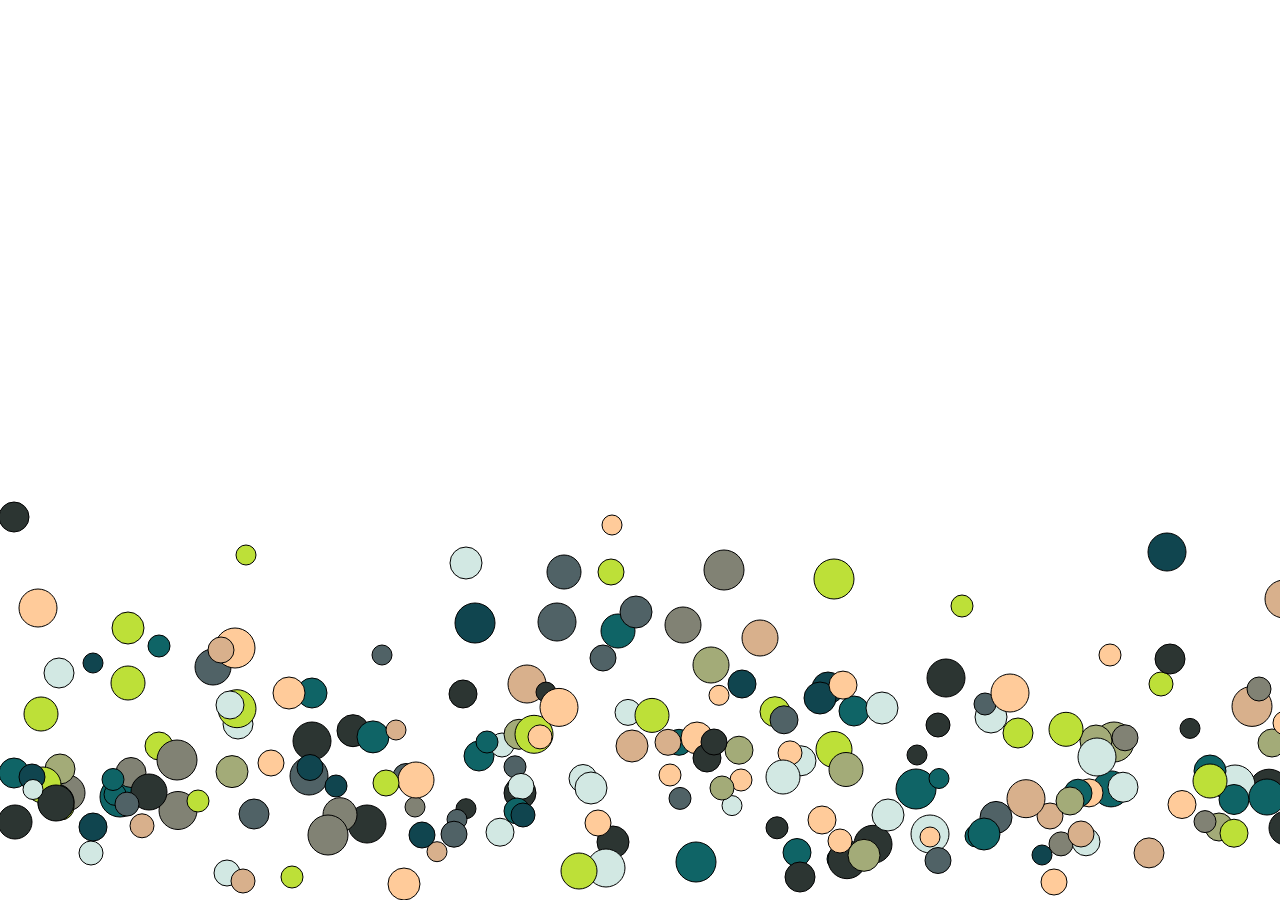
<file: canvas/bouncing-balls/index.html>
<!DOCTYPE html>
<head>
    <meta charset="UTF-8" />
    <meta http-equiv="X-UA-Compatible" content="IE=edge" />
    <meta name="viewport" content="width=device-width, initial-scale=1.0" />
    <title>Bouncing Balls</title>
    <link rel="stylesheet" href="./css/style.css"></link>
</head>
<body>
    <canvas></canvas>
    <script src="https://requirejs.org/docs/release/2.3.5/minified/require.js"></script>
    <script src="./js/index.js"></script>
</body>
</html>
</file>
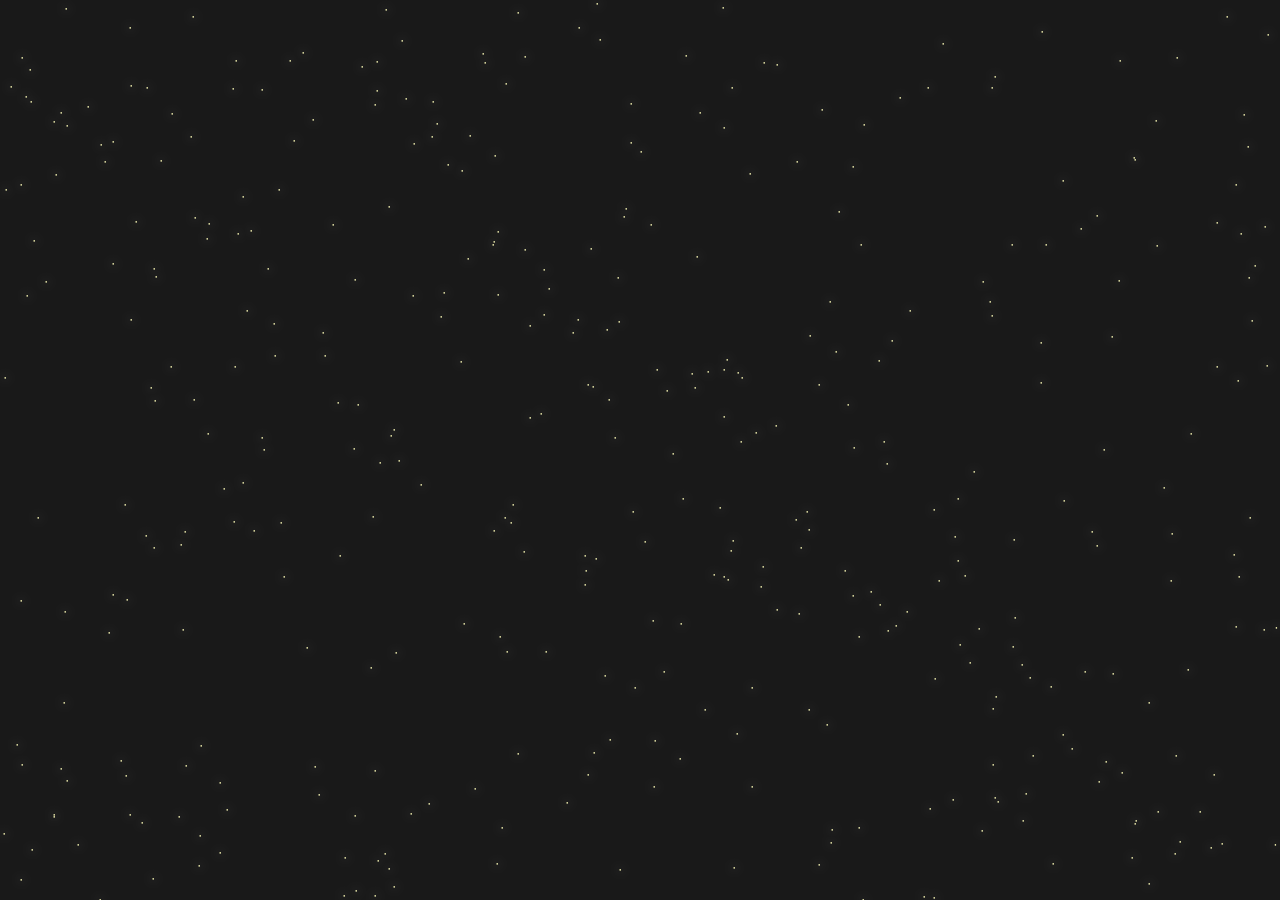
<file: canvas/moving-sky/index.html>
<!DOCTYPE html>
<head>
    <meta charset="UTF-8" />
    <meta http-equiv="X-UA-Compatible" content="IE=edge" />
    <meta name="viewport" content="width=device-width, initial-scale=1.0" />
    <title>Moving Sky</title>
    <link rel="stylesheet" href="./css/style.css"></link>
</head>
<body>
    <canvas></canvas>
    <script src="./js/index.js"></script>
</body>
</html>
</file>
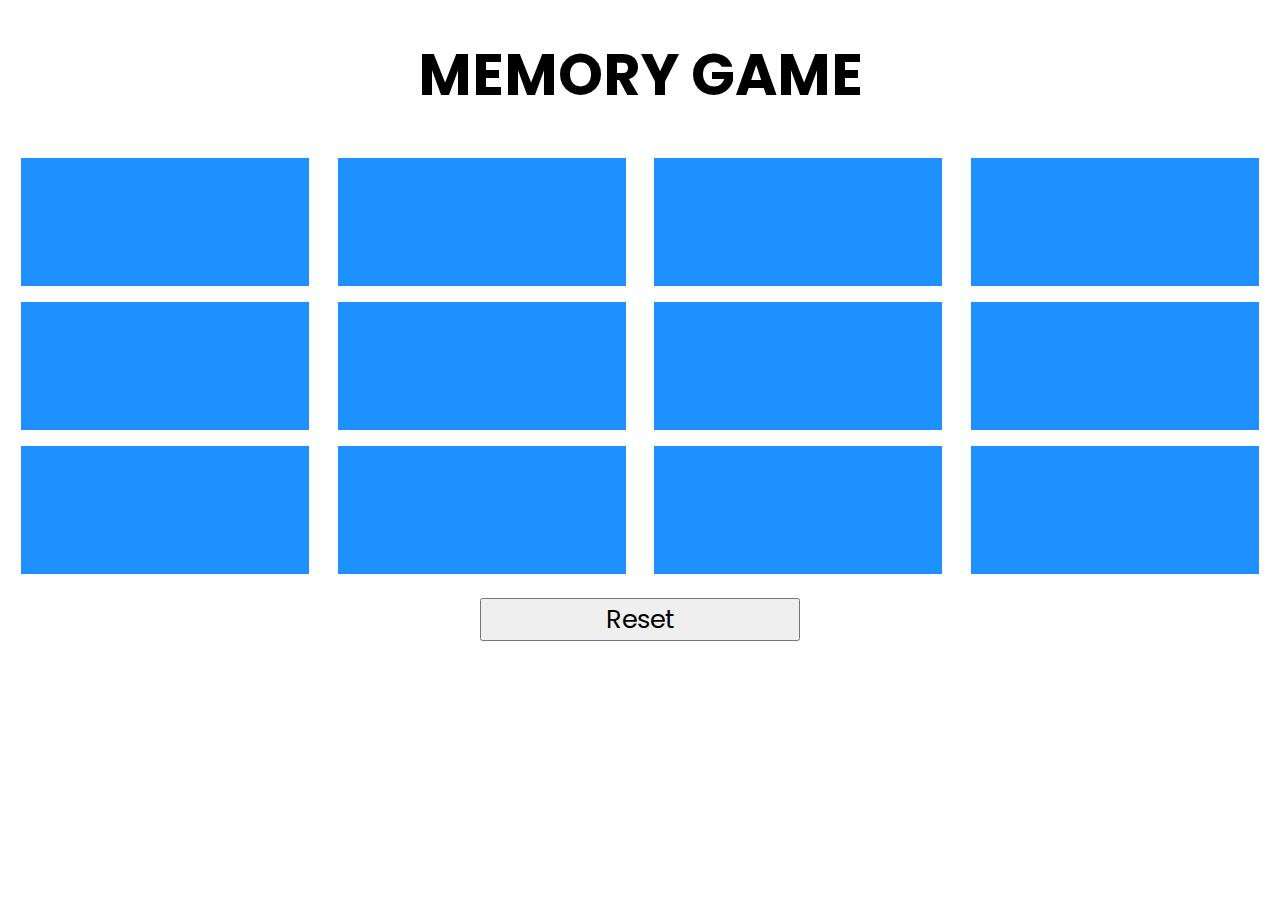
<file: games/memory-game/index.html>
<!DOCTYPE html>
<html lang="en">
    <head>
        <meta charset="UTF-8" />
        <meta http-equiv="X-UA-Compatible" content="IE=edge" />
        <meta name="viewport" content="width=device-width, initial-scale=1.0" />
        <title>MEMORY GAME</title>
        <link rel="stylesheet" href="./css/styles.css" />
        <link rel="preconnect" href="https://fonts.googleapis.com" />
        <link rel="preconnect" href="https://fonts.gstatic.com" crossorigin />
        <link
            href="https://fonts.googleapis.com/css2?family=Poppins:wght@600&display=swap"
            rel="stylesheet"
        />
    </head>
    <body>
        <main>
            <h1 class="page-header">MEMORY GAME</h1>
            <div class="card-container">
                <div class="card">
                    <div class="card-front"></div>
                    <div class="card-back"></div>
                </div>
                <div class="card">
                    <div class="card-front"></div>
                    <div class="card-back"></div>
                </div>
                <div class="card">
                    <div class="card-front"></div>
                    <div class="card-back"></div>
                </div>
                <div class="card">
                    <div class="card-front"></div>
                    <div class="card-back"></div>
                </div>
                <div class="card">
                    <div class="card-front"></div>
                    <div class="card-back"></div>
                </div>
                <div class="card">
                    <div class="card-front"></div>
                    <div class="card-back"></div>
                </div>
                <div class="card">
                    <div class="card-front"></div>
                    <div class="card-back"></div>
                </div>
                <div class="card">
                    <div class="card-front"></div>
                    <div class="card-back"></div>
                </div>
                <div class="card">
                    <div class="card-front"></div>
                    <div class="card-back"></div>
                </div>
                <div class="card">
                    <div class="card-front"></div>
                    <div class="card-back"></div>
                </div>
                <div class="card">
                    <div class="card-front"></div>
                    <div class="card-back"></div>
                </div>
                <div class="card">
                    <div class="card-front"></div>
                    <div class="card-back"></div>
                </div>
            </div>
            <div class="status"></div>
            <button class="reset-btn">Reset</button>
        </main>
        <script src="./js/index.js"></script>
    </body>
</html>
</file>
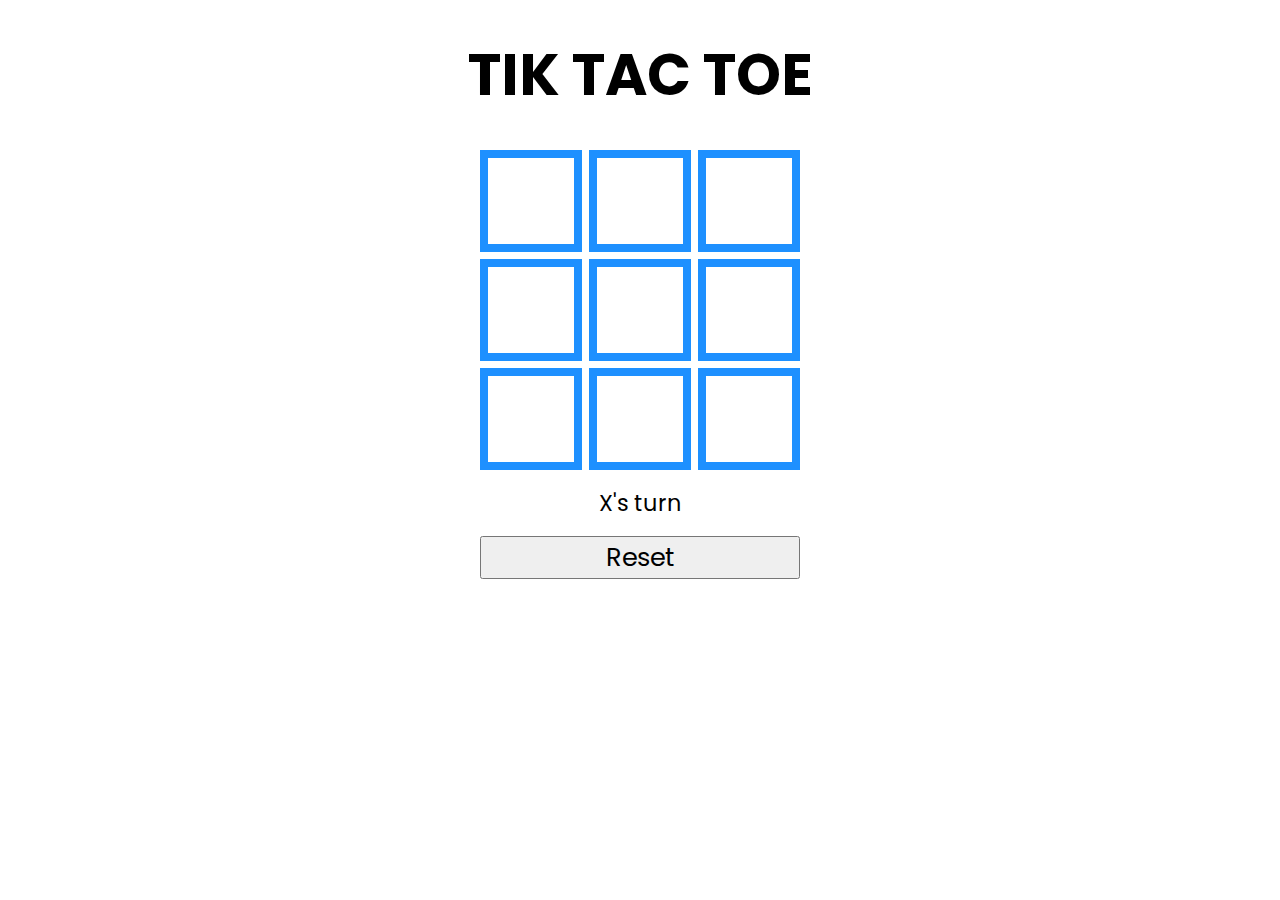
<file: games/tic-tac-toe/index.html>
<!DOCTYPE html>
<html lang="en">
    <head>
        <meta charset="UTF-8" />
        <meta http-equiv="X-UA-Compatible" content="IE=edge" />
        <meta name="viewport" content="width=device-width, initial-scale=1.0" />
        <title>TIC-TAC-TOE</title>
        <link rel="stylesheet" href="./css/styles.css" />
        <link rel="preconnect" href="https://fonts.googleapis.com" />
        <link rel="preconnect" href="https://fonts.gstatic.com" crossorigin />
        <link
            href="https://fonts.googleapis.com/css2?family=Poppins:wght@600&display=swap"
            rel="stylesheet"
        />
    </head>
    <body>
        <main>
            <h1 class="page-header">TIK TAC TOE</h1>
            <div class="grid-container">
                <div class="grid-item"></div>
                <div class="grid-item"></div>
                <div class="grid-item"></div>
                <div class="grid-item"></div>
                <div class="grid-item"></div>
                <div class="grid-item"></div>
                <div class="grid-item"></div>
                <div class="grid-item"></div>
                <div class="grid-item"></div>
            </div>
            <div class="status"></div>
            <button class="reset-btn">Reset</button>
        </main>
        <script src="./js/index.js"></script>
    </body>
</html>
</file>
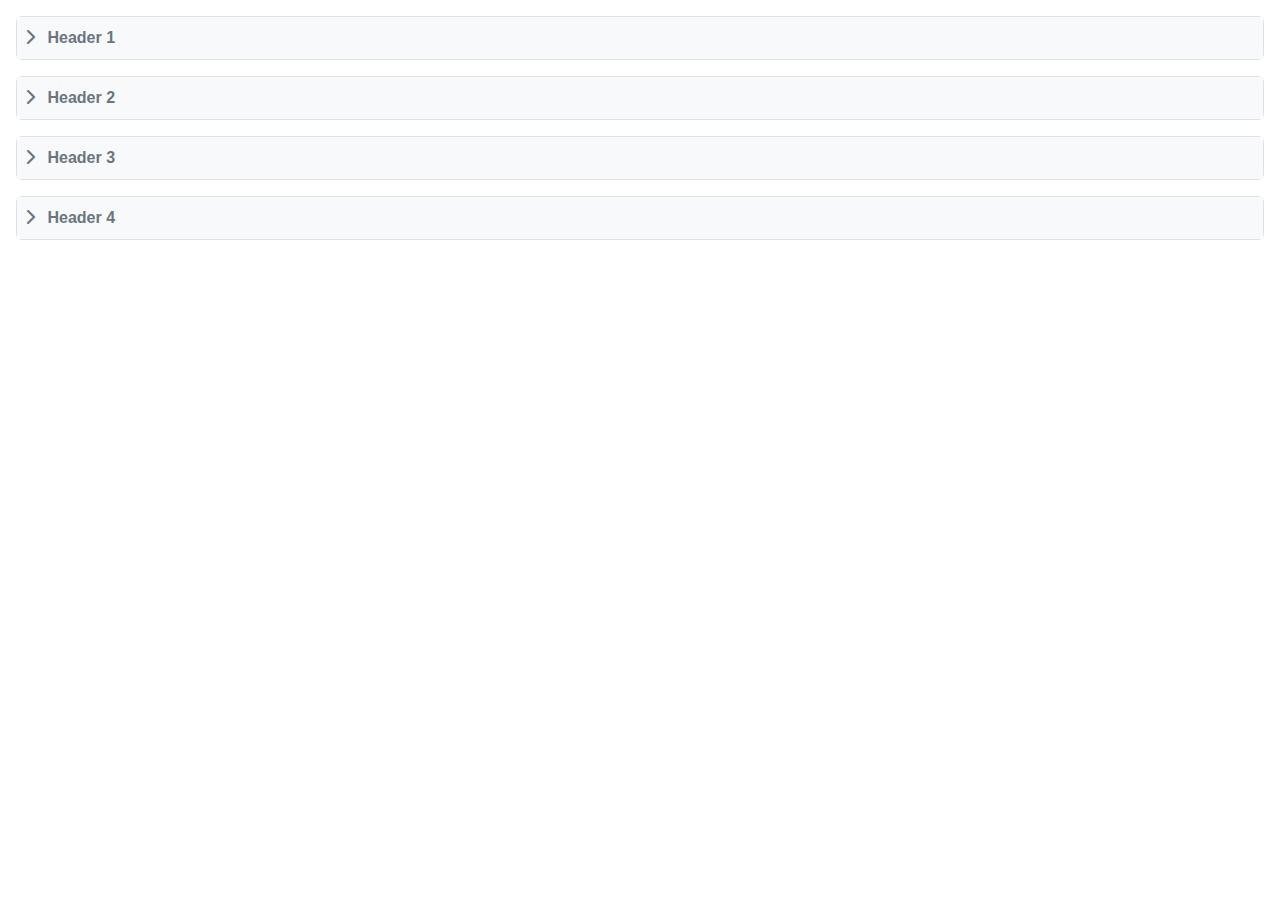
<file: utils/accordion/index.html>
<!DOCTYPE html>
<head>
    <meta charset="UTF-8">
    <meta http-equiv="X-UA-Compatible" content="IE=edge">
    <meta name="viewport" content="width=device-width, initial-scale=1.0">
    <title>Accordion</title>
    <link rel="Stylesheet" href="./css/styles.css"></link>
    <link rel="Stylesheet" href="https://cdnjs.cloudflare.com/ajax/libs/font-awesome/6.0.0/css/all.min.css">
</head>
<body>
    <div class="accordion-container">
        <div class="accordion">
            <div class="accordion-header">
                <i class="fa-solid fa-chevron-right"></i>
                Header 1
            </div>
            <div class="accordion-content">
                Lorem ipsum dolor sit amet consectetur adipisicing elit.
                Commodi id dolore accusamus veniam adipisci beatae aspernatur,
                rem, ratione ipsam nobis alias dolorum recusandae! Et ullam qui
                fuga magnam facere a ex sunt laboriosam, eos eius officiis.
                Dolore consectetur quo quos?
            </div>
        </div>
        <div class="accordion">
            <div class="accordion-header">
                <i class="fa-solid fa-chevron-right"></i>
                Header 2
            </div>
            <div class="accordion-content">
                Lorem ipsum dolor sit amet consectetur adipisicing elit.
                Commodi id dolore accusamus veniam adipisci beatae aspernatur,
                rem, ratione ipsam nobis alias dolorum recusandae! Et ullam qui
                fuga magnam facere a ex sunt laboriosam, eos eius officiis.
                Dolore consectetur quo quos?
            </div>
        </div>
        <div class="accordion">
            <div class="accordion-header">
                <i class="fa-solid fa-chevron-right"></i>
                Header 3
            </div>
            <div class="accordion-content">
                Lorem ipsum dolor sit amet consectetur adipisicing elit.
                Commodi id dolore accusamus veniam adipisci beatae aspernatur,
                rem, ratione ipsam nobis alias dolorum recusandae! Et ullam qui
                fuga magnam facere a ex sunt laboriosam, eos eius officiis.
                Dolore consectetur quo quos?
            </div>
        </div>
        <div class="accordion">
            <div class="accordion-header">
                <i class="fa-solid fa-chevron-right"></i>
                Header 4
            </div>
            <div class="accordion-content">
                Lorem ipsum dolor sit amet consectetur adipisicing elit.
                Commodi id dolore accusamus veniam adipisci beatae aspernatur,
                rem, ratione ipsam nobis alias dolorum recusandae! Et ullam qui
                fuga magnam facere a ex sunt laboriosam, eos eius officiis.
                Dolore consectetur quo quos?
            </div>
        </div>
    </div>
    <script src="./js/index.js"></script>
</body>
</html>
</file>
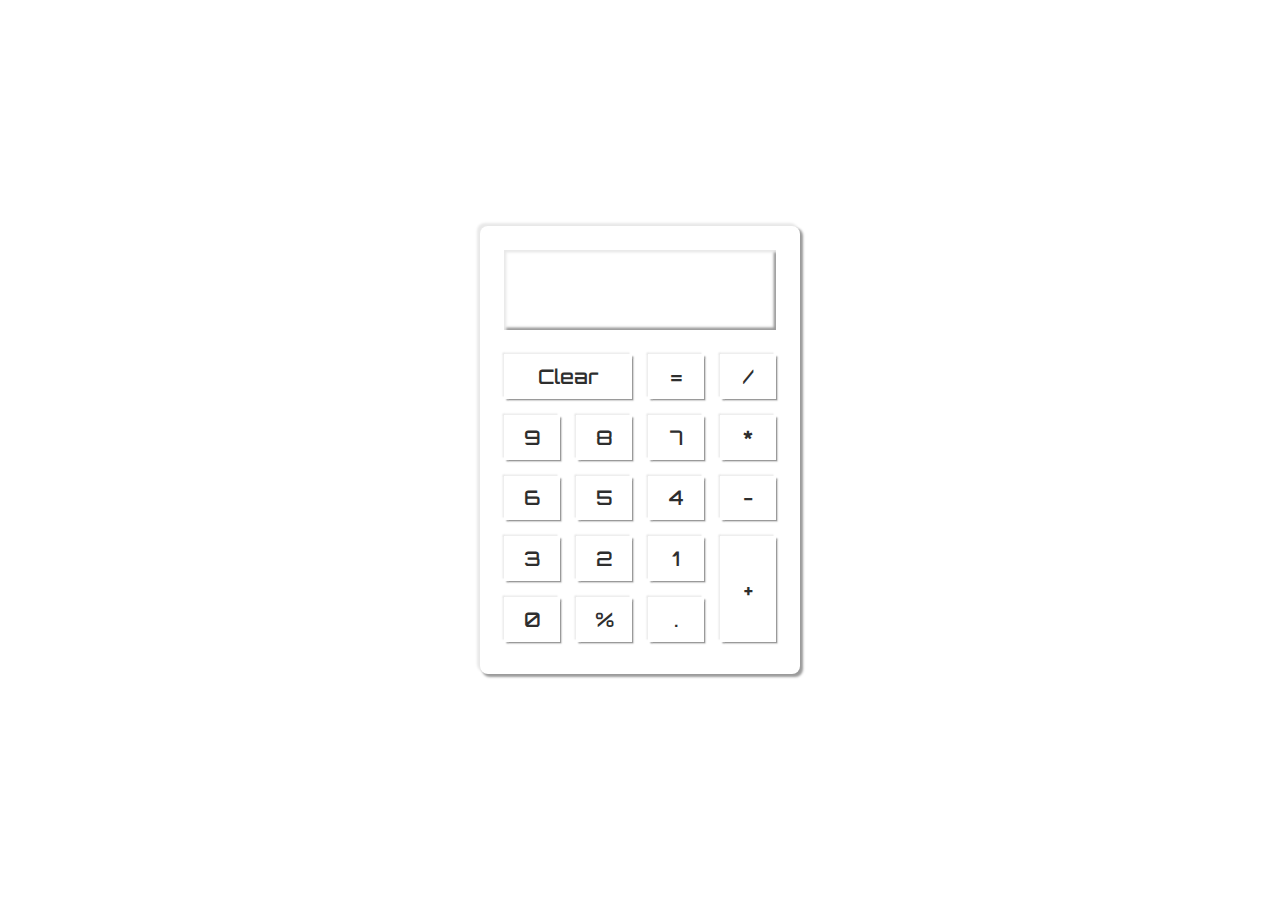
<file: utils/calculator/index.html>
<!DOCTYPE html>
<html lang="en">
<head>
    <meta charset="UTF-8">
    <meta http-equiv="X-UA-Compatible" content="IE=edge">
    <meta name="viewport" content="width=device-width, initial-scale=1.0">
    <title>Calculator</title>
    <link rel="preconnect" href="https://fonts.googleapis.com">
    <link rel="preconnect" href="https://fonts.gstatic.com" crossorigin>
    <link href="https://fonts.googleapis.com/css2?family=Orbitron&display=swap" rel="stylesheet">
    <link rel="Stylesheet" href="./css/styles.css"></link>
</head>
<body>
    <div class="calculator-container">
        <div class="calculator-screen"></div>
        <div class="calculator-btns">
            <div class="calculator-btn" id="btn-clear">Clear</div>
            <div class="calculator-btn" id="btn-equal">=</div>
            <div class="calculator-btn" id="btn-divide">/</div>
            <div class="calculator-btn" id="btn-9">9</div>
            <div class="calculator-btn" id="btn-8">8</div>
            <div class="calculator-btn" id="btn-7">7</div>
            <div class="calculator-btn" id="btn-multiply">*</div>
            <div class="calculator-btn" id="btn-6">6</div>
            <div class="calculator-btn" id="btn-5">5</div>
            <div class="calculator-btn" id="btn-4">4</div>
            <div class="calculator-btn" id="btn-subtract">-</div>
            <div class="calculator-btn" id="btn-3">3</div>
            <div class="calculator-btn" id="btn-2">2</div>
            <div class="calculator-btn" id="btn-1">1</div>
            <div class="calculator-btn" id="btn-add">+</div>
            <div class="calculator-btn" id="btn-0">0</div>
            <div class="calculator-btn" id="btn-modulo">%</div>
            <div class="calculator-btn" id="btn-dot">.</div>
        </div>
    </div>
    <script src="./js/index.js"></script>
</body>
</html>
</file>
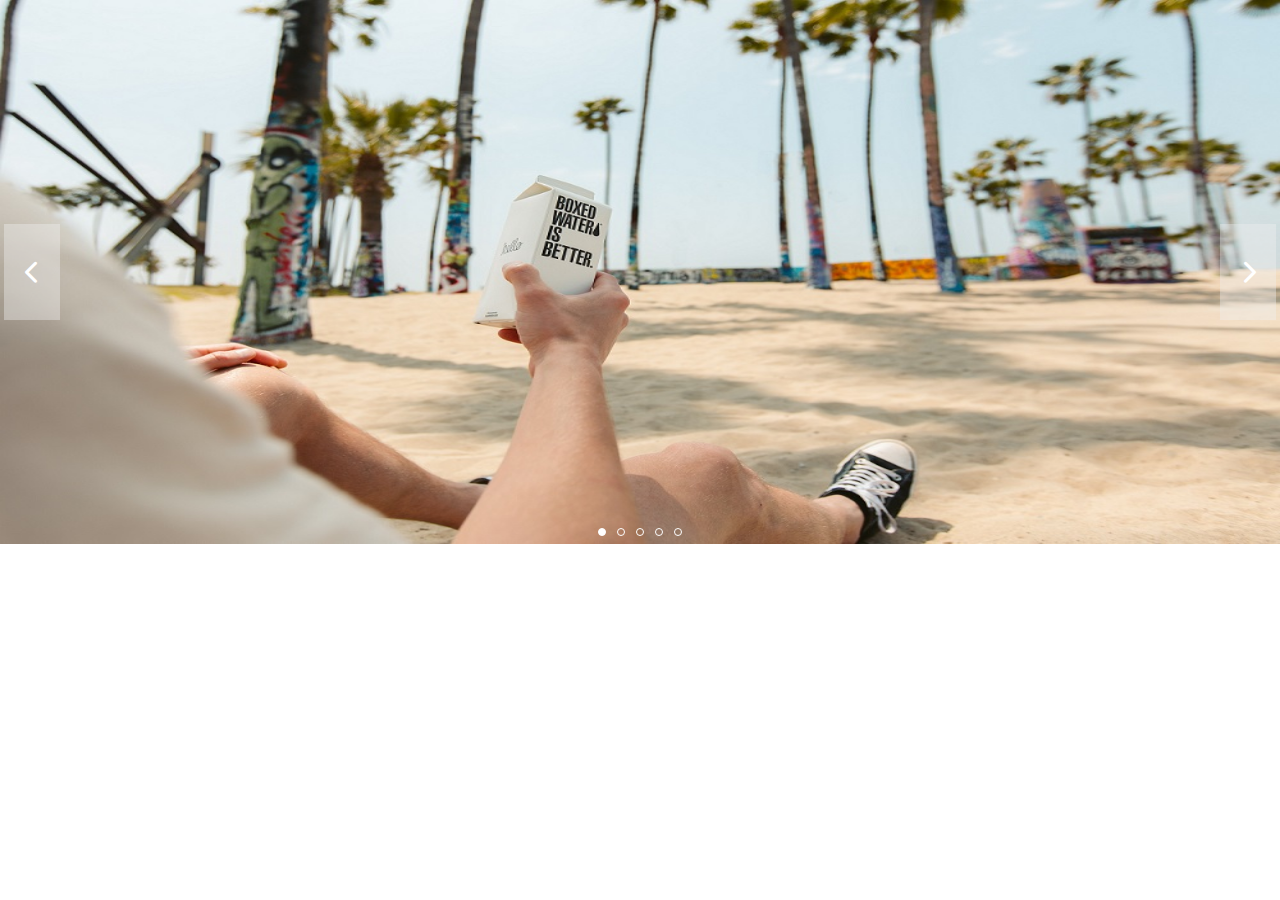
<file: utils/carousel/index.html>
<!doctype html>
<head>
    <meta charset="UTF-8">
    <meta http-equiv="X-UA-Compatible" content="IE=edge">
    <meta name="viewport" content="width=device-width, initial-scale=1.0">
    <title>Carousel</title>
    <link rel="Stylesheet" href="./css/styles.css"></link>
    <link rel="Stylesheet" href="https://cdnjs.cloudflare.com/ajax/libs/font-awesome/6.0.0/css/all.min.css">
</head>
<body>
    <div class="carousel-container">
        <button id="btn-previous">
            <i class="fa-solid fa-chevron-left"></i>
        </button>
        <button id="btn-next">
            <i class="fa-solid fa-chevron-right"></i>
        </button>
        <div class="img-container">
            <img src="./images/1.jpg" alt="image-1" />
            <img src="./images/2.jpg" alt="image-2" />
            <img src="./images/3.jpg" alt="image-3" />
            <img src="./images/4.jpg" alt="image-4" />
            <img src="./images/5.jpg" alt="image-5" />
        </div>
        <div class="circle-container">
            <div class="circle"></div>
            <div class="circle"></div>
            <div class="circle"></div>
            <div class="circle"></div>
            <div class="circle"></div>
        </div>
    </div>
    <script src="./js/index.js"></script>
</body>
</html>
</file>
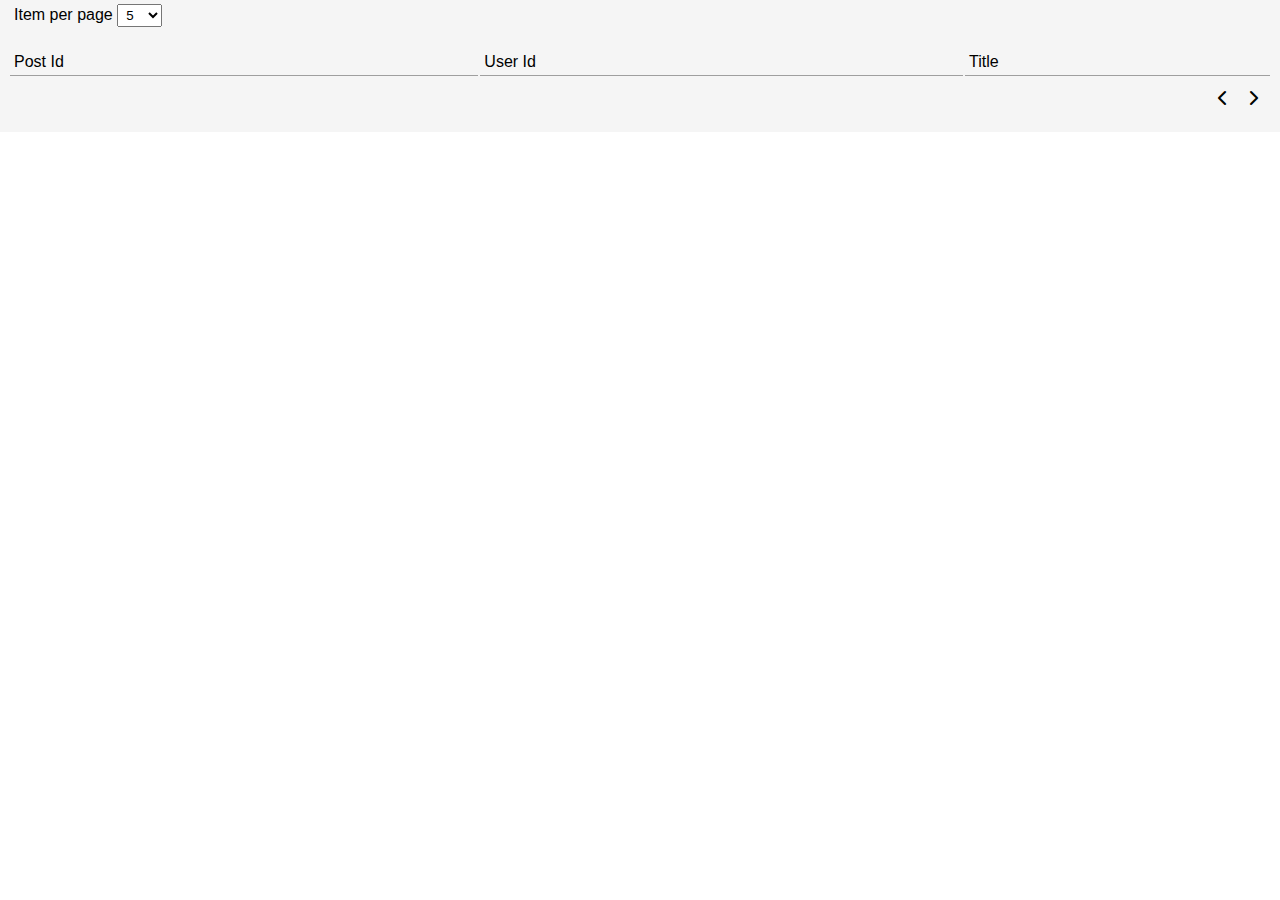
<file: utils/paginated-table/index.html>
<!DOCTYPE html>
<head>
    <meta charset="UTF-8">
    <meta http-equiv="X-UA-Compatible" content="IE=edge">
    <meta name="viewport" content="width=device-width, initial-scale=1.0">
    <title>Paginated Table</title>
    <link rel="Stylesheet" href="./css/styles.css"></link>
    <link rel="Stylesheet" href="https://cdnjs.cloudflare.com/ajax/libs/font-awesome/6.0.0/css/all.min.css">
</head>
<body>
    <div class="item-per-page">
        Item per page
        <select>
            <option value="5">5</option>
            <option value="10">10</option>
            <option value="15">15</option>
        </select>
    </div>
    <div class="table-container">
        <table>
            <thead>
                <tr>
                    <th>Post Id</th>
                    <th>User Id</th>
                    <th>Title</th>
                </tr>
            </thead>
            <tfoot>
                <tr colspan="3">
                    <td class="paginator">
                        <span class="fa-solid fa-chevron-left" id="prev"></span>
                        <i id="paginator-page-nums"></i>
                        <span class="fa-solid fa-chevron-right" id="next"></span>
                    </td>
                </tr>
            </tfoot>
            <tbody></tbody>
        </table>
    </div>
    <script src="./js/index.js"></script>
</body>
</html>
</file>
<file: canvas/bouncing-balls/css/style.css>
* {
    margin: 0;
    padding: 0;
}

canvas {
    display: block;
}
</file>
<file: canvas/moving-sky/css/style.css>
* {
    margin: 0;
    padding: 0;
}

canvas {
    display: block;
    background-color: #191919;
}
</file>
<file: games/memory-game/css/styles.css>
* {
    margin: 0;
    padding: 0;
    font-family: "Poppins", sans-serif;
}

.page-header {
    text-align: center;
    font-size: calc(2rem + 2vw);
    margin: 2rem 0;
}

/** cards style */
.card-container {
    display: flex;
    flex-wrap: wrap;
    justify-content: space-evenly;
    align-items: center;
}

.card-container > .card {
    position: relative;
    width: 18rem;
    height: 8rem;
    margin: 0.5rem;
    transform-style: preserve-3d;
    transition: all 0.8s ease-in-out;
}

.card.flip {
    transform: rotateY(-180deg);
}

.card-container > .card > .card-front,
.card-container > .card > .card-back {
    position: absolute;
    width: 100%;
    height: 100%;
    font-size: 5rem;
    text-align: center;
    backface-visibility: hidden;
}

.card-container > .card > .card-front {
    background-color: dodgerblue;
}

.card-container > .card > .card-back {
    border: 1px solid dodgerblue;
    transform: rotateY(-180deg);
}
/** end of cards style */

.status {
    margin: 1rem auto;
    font-size: calc(1rem + 0.5vw);
    text-align: center;
}

button {
    width: 20rem;
    display: block;
    margin: 1rem auto;
    font-size: calc(0.8rem + 1vw);
}
</file>
<file: games/tic-tac-toe/css/styles.css>
* {
    margin: 0;
    padding: 0;
    font-family: "Poppins", sans-serif;
}

.page-header {
    text-align: center;
    font-size: calc(2rem + 2vw);
    margin: 2rem 0;
}

/** grid style */
.grid-container {
    margin: auto;
    display: grid;
    height: 20rem;
    width: 20rem;
    grid-template-columns: repeat(3, 1fr);
    grid-template-rows: repeat(3, 1fr);
    gap: 0.4rem;
}

.grid-item {
    display: flex;
    justify-content: center;
    align-items: center;
    font-size: calc(2rem + 1vw);
    border: 0.5rem solid dodgerblue;
}

.won {
    border: none;
    background-color: rgb(102, 250, 89);
}

.draw {
    border: none;
    background-color: rgb(175, 201, 231);
}
/** end of grid style */

.status {
    margin: 1rem auto;
    font-size: calc(1rem + 0.5vw);
    text-align: center;
}

button {
    width: 20rem;
    display: block;
    margin: 1rem auto;
    font-size: calc(0.8rem + 1vw);
}
</file>
<file: utils/accordion/css/styles.css>
* {
    margin: 0;
    padding: 0;
    box-sizing: border-box;
    font-family: "Segoe UI", Tahoma, Geneva, Verdana, sans-serif;
}

.accordion {
    margin: 1rem;
    border: 0.0625rem solid #dee2e6;
    border-radius: 0.375rem;
}

.accordion-header {
    padding: 0.75rem 0.5rem;
    font-weight: 600;
    color: #6c757d;
    background-color: #f8f9fa;
}

.accordion-header > i {
    margin-right: 0.5rem;
    transition: transform 0.2s;
}

.accordion-content {
    padding: 0.75rem 0.5rem;
    color: #495057;
    display: none;
}

.active > .accordion-header {
    color: #343a40;
}

.active > .accordion-header > i {
    transform: rotateZ(90deg);
}

.active > .accordion-content {
    display: block;
}
</file>
<file: utils/calculator/css/styles.css>
* {
    margin: 0;
    padding: 0;
    box-sizing: border-box;
}

body {
    font-family: "Orbitron", sans-serif;
    height: 100vh;
    display: flex;
    justify-content: center;
    align-items: center;
}

/* calculator style */
.calculator-container {
    height: 28rem;
    width: 20rem;
    box-shadow: 0.15rem 0.15rem 0.15rem #9a9a9a,
        -0.15rem -0.15rem 0.15rem #e9e9e9;
    border-radius: 0.5rem;
}

.calculator-screen {
    height: 5rem;
    padding: 1rem;
    margin: 1.5rem;
    text-align: end;
    box-shadow: inset 0.15rem 0.15rem 0.15rem #e9e9e9,
        inset -0.15rem -0.15rem 0.15rem #9a9a9a;
}

.calculator-btns {
    height: 18rem;
    margin: 0 1.5rem;
    display: grid;
    grid-template-columns: repeat(4, 1fr);
    gap: 1rem;
}

#btn-clear {
    grid-column: span 2;
}

#btn-add {
    grid-row: span 2;
}

.calculator-btn {
    height: auto;
    display: flex;
    justify-content: center;
    align-items: center;
    font-size: 1.25rem;
    font-weight: 550;
    color: #2e2e2e;
    box-shadow: 0.1rem 0.1rem 0.1rem #9a9a9a, -0.1rem -0.1rem 0.1rem #e9e9e9;
}

.calculator-btn:active {
    box-shadow: none;
    cursor: none;
    user-select: none;
    -moz-user-select: none;
    -khtml-user-select: none;
    -webkit-user-select: none;
}
/* end of calculator style */
</file>
<file: utils/carousel/css/styles.css>
* {
    margin: 0;
    padding: 0;
    box-sizing: border-box;
}

.carousel-container {
    position: relative;
    width: 100%;
    height: 34rem;
}

#btn-previous,
#btn-next {
    position: absolute;
    top: 14rem;
    width: 3.5rem;
    height: 6rem;
    border: 0;
    background-color: rgba(240, 240, 240, 0.4);
}

#btn-previous {
    left: 0.25rem;
}

#btn-next {
    right: 0.25rem;
}

#btn-previous:hover,
#btn-next:hover {
    background-color: rgba(43, 42, 42, 0.164);
}

#btn-previous:active,
#btn-next:active {
    background-color: rgba(43, 42, 42, 0.164);
    transform: scale(0.8);
}

button i {
    font-size: 1.5rem;
    color: rgba(255, 255, 255, 1);
}

.img-container {
    height: 34rem;
}

.img-container img {
    width: 100%;
    height: 100%;
    display: none;
}

.circle-container {
    position: absolute;
    bottom: 0;
    height: 1rem;
    width: 6rem;
    margin-left: calc(50vw - 3rem);
    display: flex;
    justify-content: space-around;
}

.circle {
    width: 0.5rem;
    height: 0.5rem;
    border: 0.0625rem solid white;
    border-radius: 50%;
}
</file>
<file: utils/paginated-table/css/styles.css>
* {
    margin: 0;
    padding: 0;
    font-family: "Segoe UI", Tahoma, Geneva, Verdana, sans-serif;
    box-sizing: border-box;
}

.item-per-page {
    padding: 0.25rem 0.875rem 0 0.875rem;
    background-color: #f5f5f5;
}

.item-per-page select {
    padding: 0.125rem 0.25rem;
    outline: none;
}

.table-container {
    width: 100%;
    padding: 1rem 0.25rem;
    background-color: #f5f5f5;
}

table {
    width: 100%;
    padding: 0.25rem;
}

th,
td {
    padding: 0.25rem;
}

th {
    font-weight: 500;
    text-align: left;
    border-bottom: 0.0625rem solid #9f9f9f;
}

tbody tr:nth-child(odd) {
    background: #d4d6d8;
}

tfoot tr {
    position: relative;
    height: 2rem;
}

.paginator {
    position: absolute;
    right: 0;
}

.paginator span {
    padding: 0.5rem;
    font-style: normal;
    -webkit-user-select: none;
    -ms-user-select: none;
    user-select: none;
}

.paginator span:hover {
    background-color: rgba(0, 0, 0, 0.1);
}

.paginator span.active {
    background-color: rgba(0, 0, 0, 0.4);
}
</file>
